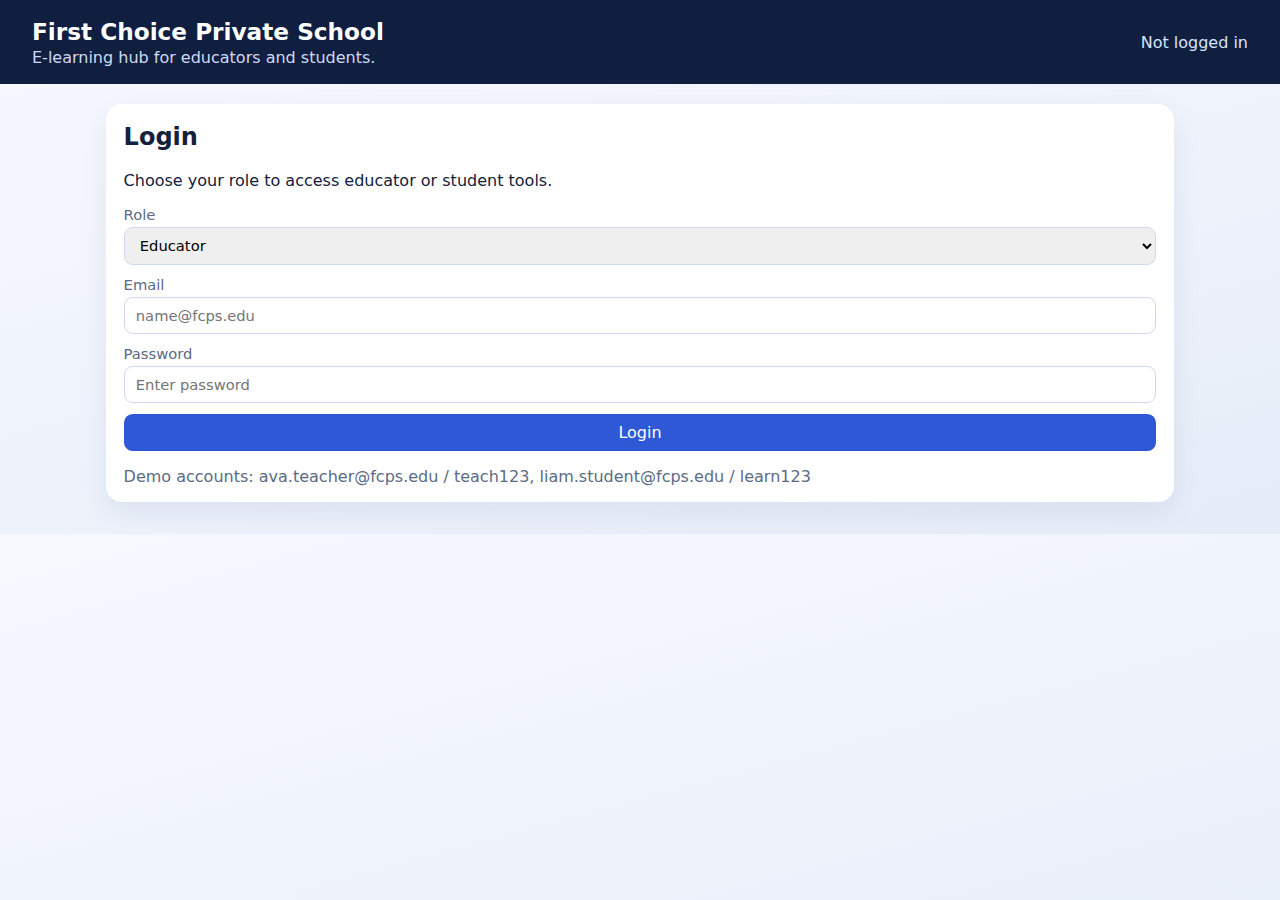
<file: index.html>
<!doctype html>
<html lang="en">
<head>
  <meta charset="UTF-8" />
  <meta name="viewport" content="width=device-width, initial-scale=1.0" />
  <title>First Choice Private School | E-Learning Platform</title>
  <link rel="stylesheet" href="styles.css" />
</head>
<body>
  <header class="topbar">
    <div>
      <h1>First Choice Private School</h1>
      <p class="tagline">E-learning hub for educators and students.</p>
    </div>
    <div class="session-info">
      <p id="sessionLabel">Not logged in</p>
      <button id="logoutBtn" class="secondary" hidden>Log out</button>
    </div>
  </header>

  <main>
    <section class="card" id="loginCard">
      <h2>Login</h2>
      <p>Choose your role to access educator or student tools.</p>
      <form id="loginForm" class="stacked">
        <label>Role
          <select name="role" required>
            <option value="educator">Educator</option>
            <option value="student">Student</option>
          </select>
        </label>
        <label>Email
          <input type="email" name="email" required placeholder="name@fcps.edu" />
        </label>
        <label>Password
          <input type="password" name="password" required placeholder="Enter password" />
        </label>
        <button type="submit">Login</button>
      </form>
      <p class="helper">Demo accounts: ava.teacher@fcps.edu / teach123, liam.student@fcps.edu / learn123</p>
      <p id="loginError" class="error" hidden></p>
    </section>

    <section id="dashboard" hidden>
      <section class="card">
        <h2>Platform Summary</h2>
        <div class="kpis">
          <div><span id="taskCount">0</span><small>Total Tasks</small></div>
          <div><span id="submissionCount">0</span><small>Submissions</small></div>
          <div><span id="feedbackCount">0</span><small>Feedback Shared</small></div>
        </div>
      </section>

      <section class="card" id="educatorPanel" hidden>
        <h2>Educator Workspace</h2>
        <form id="taskForm" class="grid">
          <label>Task Type
            <select name="type" required>
              <option value="Exercise">Exercise</option>
              <option value="Assignment">Assignment</option>
              <option value="Test">Test</option>
            </select>
          </label>
          <label>Due Date
            <input type="date" name="dueDate" required />
          </label>
          <label class="full">Title
            <input type="text" name="title" required placeholder="e.g., Algebra Fractions Practice" />
          </label>
          <label class="full">Task File (PDF or Word)
            <input type="file" name="taskFile" accept=".pdf,.doc,.docx,application/pdf,application/msword,application/vnd.openxmlformats-officedocument.wordprocessingml.document" required />
          </label>
          <label class="full">Instructions / Comments
            <textarea name="instructions" rows="3" required placeholder="Provide instructions and grading comments for students..."></textarea>
          </label>
          <button class="full" type="submit">Upload Task</button>
        </form>

        <h3>Uploaded Tasks</h3>
        <div id="educatorTasks" class="list"></div>
      </section>

      <section class="card" id="studentPanel" hidden>
        <h2>Student Workspace</h2>
        <p>Download/read your uploaded tasks and submit your completed work.</p>
        <div id="studentTasks" class="list"></div>
      </section>
    </section>
  </main>

  <template id="taskCardTemplate">
    <article class="task-card">
      <div class="task-head">
        <h4 class="task-title"></h4>
        <span class="pill task-type"></span>
      </div>
      <p class="task-meta"></p>
      <p class="task-file"></p>
      <p class="task-instructions"></p>
      <div class="submission-area"></div>
      <div class="feedback-list"></div>
    </article>
  </template>

  <script src="app.js"></script>
</body>
</html>
</file>
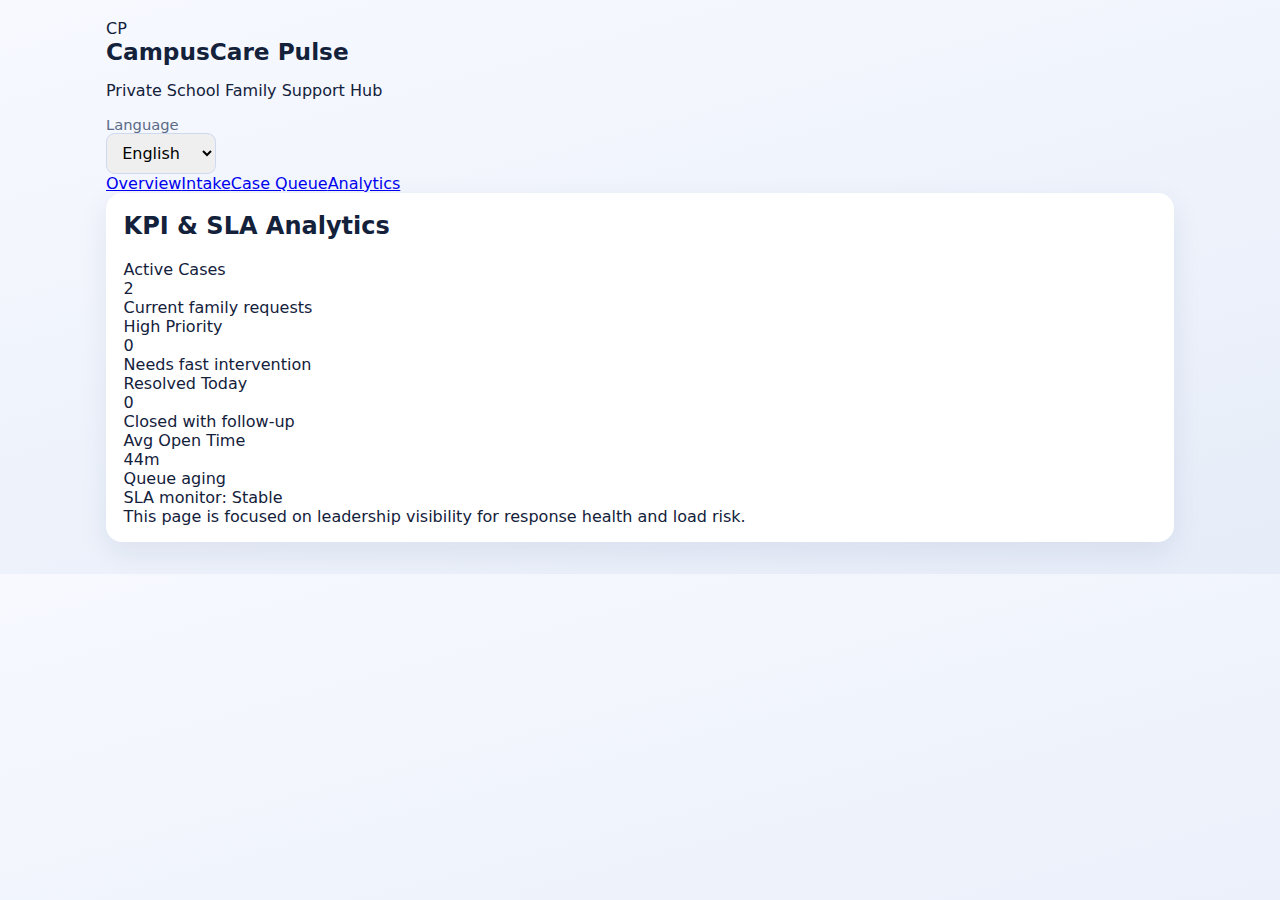
<file: analytics.html>
<!doctype html>
<html lang="en">
<head><meta charset="UTF-8" /><meta name="viewport" content="width=device-width, initial-scale=1.0" /><title>CampusCare Pulse • Analytics</title><link rel="stylesheet" href="styles.css" /></head>
<body>
<main class="app">
  <header class="header">
    <div class="brand"><div class="brand__logo">CP</div><div><h1>CampusCare Pulse</h1><p id="subtitleText">Private School Family Support Hub</p></div></div>
    <div><label for="language">Language</label><select id="language"><option value="en">English</option><option value="es">Español</option><option value="fr">Français</option></select></div>
  </header>
  <nav class="nav"><a href="index.html">Overview</a><a href="intake.html">Intake</a><a href="queue.html">Case Queue</a><a href="analytics.html">Analytics</a></nav>
  <section class="card">
    <h2>KPI & SLA Analytics</h2>
    <div id="kpiBoard" class="kpi-grid"></div>
    <div id="slaStatus" class="footer-note">SLA monitor: Stable</div>
    <div class="footer-note">This page is focused on leadership visibility for response health and load risk.</div>
  </section>
</main>
<script src="js/data-store.js"></script><script src="js/ui.js"></script>
<script>
CampusUI.nav(); CampusUI.bindLanguage(); CampusUI.renderHeader(); CampusUI.kpis();
setInterval(()=>{CampusStore.ageQueue(); CampusUI.kpis();},15000);
</script>
</body>
</html>
</file>
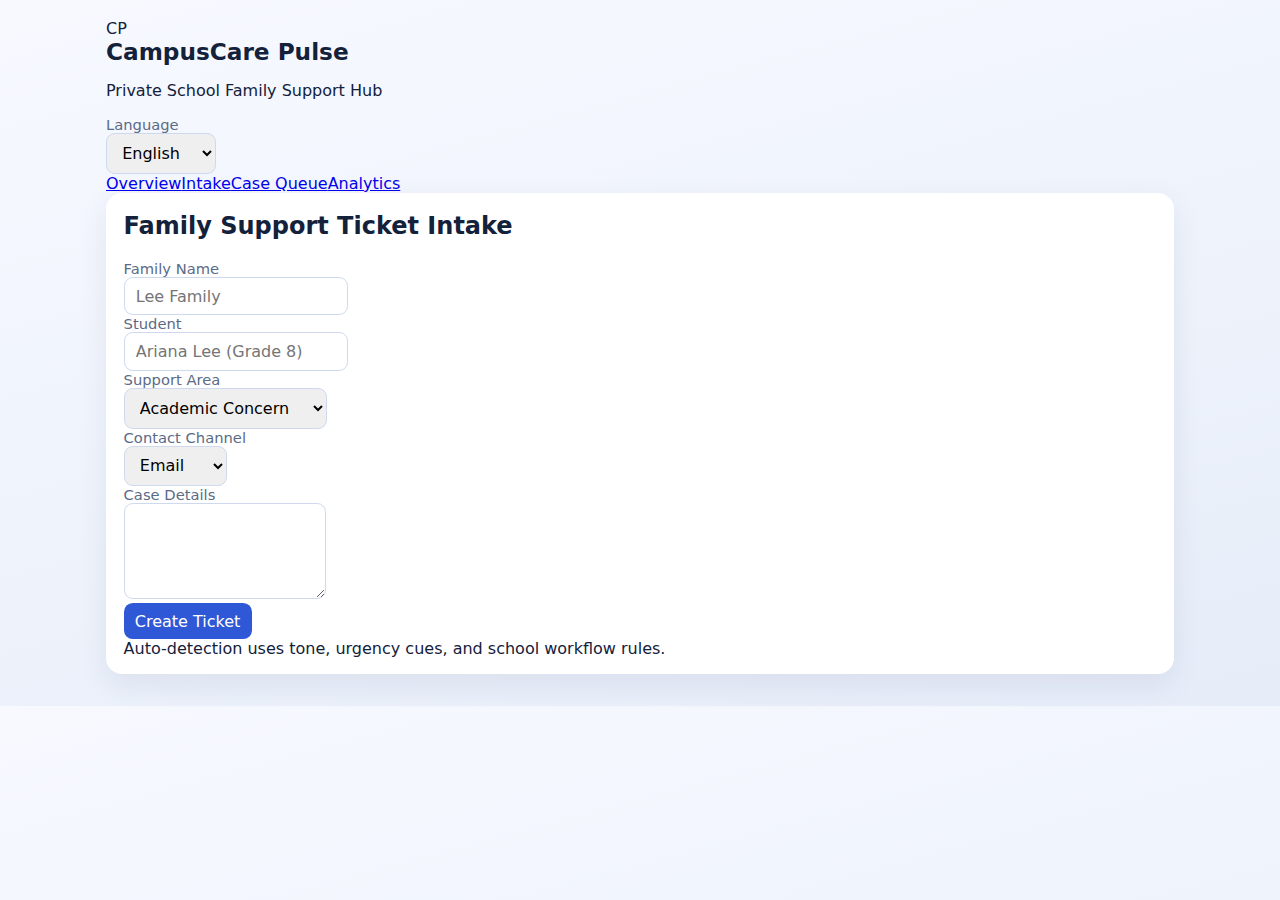
<file: intake.html>
<!doctype html>
<html lang="en">
<head><meta charset="UTF-8" /><meta name="viewport" content="width=device-width, initial-scale=1.0" /><title>CampusCare Pulse • Intake</title><link rel="stylesheet" href="styles.css" /></head>
<body>
<main class="app">
  <header class="header">
    <div class="brand"><div class="brand__logo">CP</div><div><h1>CampusCare Pulse</h1><p id="subtitleText">Private School Family Support Hub</p></div></div>
    <div><label for="language">Language</label><select id="language"><option value="en">English</option><option value="es">Español</option><option value="fr">Français</option></select></div>
  </header>
  <nav class="nav"><a href="index.html">Overview</a><a href="intake.html">Intake</a><a href="queue.html">Case Queue</a><a href="analytics.html">Analytics</a></nav>
  <section class="card">
    <h2>Family Support Ticket Intake</h2>
    <form id="ticketForm" class="form-grid">
      <div><label for="familyName">Family Name</label><input id="familyName" required placeholder="Lee Family" /></div>
      <div><label for="studentName">Student</label><input id="studentName" required placeholder="Ariana Lee (Grade 8)" /></div>
      <div><label for="topic">Support Area</label><select id="topic"><option>Academic Concern</option><option>Billing & Tuition</option><option>Counseling Request</option><option>Transportation</option><option>Schedule Change</option></select></div>
      <div><label for="channel">Contact Channel</label><select id="channel"><option>Email</option><option>Phone</option><option>Portal</option><option>Walk-in</option></select></div>
      <div class="full"><label for="details">Case Details</label><textarea id="details" rows="4" required></textarea></div>
      <div class="full"><button class="btn-primary" type="submit">Create Ticket</button></div>
    </form>
    <div id="feedback" class="footer-note">Auto-detection uses tone, urgency cues, and school workflow rules.</div>
  </section>
</main>
<script src="js/data-store.js"></script><script src="js/intelligence.js"></script><script src="js/routing.js"></script><script src="js/ui.js"></script>
<script>
CampusUI.nav(); CampusUI.bindLanguage(); CampusUI.renderHeader();
document.getElementById('ticketForm').addEventListener('submit', (e)=>{
  e.preventDefault();
  const family = familyName.value.trim();
  const student = studentName.value.trim();
  const topic = document.getElementById('topic').value;
  const details = document.getElementById('details').value.trim();
  const priority = CampusAI.inferPriority(topic, details);
  const sentiment = CampusAI.analyzeSentiment(details);
  const owner = CampusRouting.assignOwner(topic, priority);
  const ticketId = CampusStore.addTicket({ family, student, topic, priority, sentiment, owner, status:'Open', minutesOpen:1 });
  e.target.reset();
  document.getElementById('feedback').textContent = `Ticket ${ticketId} created • ${priority} priority • ${sentiment} • Owner: ${owner}`;
});
</script>
</body>
</html>
</file>
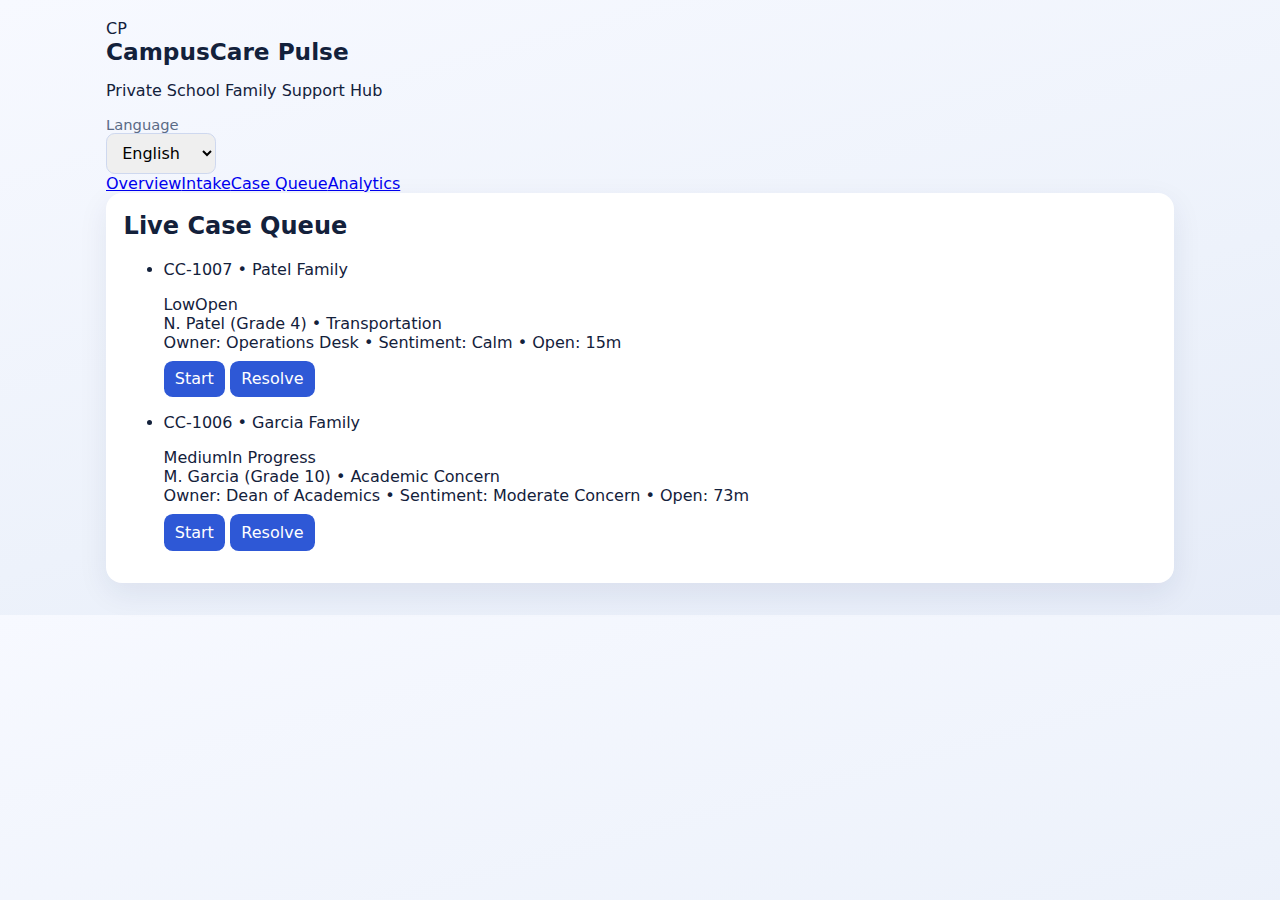
<file: queue.html>
<!doctype html>
<html lang="en">
<head><meta charset="UTF-8" /><meta name="viewport" content="width=device-width, initial-scale=1.0" /><title>CampusCare Pulse • Case Queue</title><link rel="stylesheet" href="styles.css" /></head>
<body>
<main class="app">
  <header class="header">
    <div class="brand"><div class="brand__logo">CP</div><div><h1>CampusCare Pulse</h1><p id="subtitleText">Private School Family Support Hub</p></div></div>
    <div><label for="language">Language</label><select id="language"><option value="en">English</option><option value="es">Español</option><option value="fr">Français</option></select></div>
  </header>
  <nav class="nav"><a href="index.html">Overview</a><a href="intake.html">Intake</a><a href="queue.html">Case Queue</a><a href="analytics.html">Analytics</a></nav>
  <section class="card"><h2>Live Case Queue</h2><ul id="queueList" class="queue-items"></ul></section>
</main>
<script src="js/data-store.js"></script><script src="js/ui.js"></script>
<script>
CampusUI.nav(); CampusUI.bindLanguage(); CampusUI.renderHeader(); CampusUI.queue('queueList');
setInterval(()=>{CampusStore.ageQueue(); CampusUI.queue('queueList');},15000);
</script>
</body>
</html>
</file>
<file: styles.css>
:root {
  --bg: #f4f7fb;
  --card: #ffffff;
  --ink: #13213b;
  --subtle: #5b6b86;
  --brand: #2e58d6;
}

* { box-sizing: border-box; }

body {
  margin: 0;
  font-family: Inter, ui-sans-serif, system-ui, -apple-system, Segoe UI, Roboto, Helvetica, Arial, sans-serif;
  background: linear-gradient(165deg, #f7f9ff 0%, #edf2fb 60%, #e6ecf8 100%);
  color: var(--ink);
}

.topbar {
  display: flex;
  justify-content: space-between;
  gap: 1rem;
  align-items: center;
  padding: 1.1rem 2rem;
  background: #101f40;
  color: #fff;
}

h1 { margin: 0; font-size: 1.45rem; }
.tagline { margin: 0.2rem 0 0; color: #cfd9f4; }

.session-info {
  display: flex;
  gap: 0.7rem;
  align-items: center;
}

#sessionLabel { margin: 0; color: #d8e2ff; }

main {
  max-width: 1100px;
  margin: 1.2rem auto 2rem;
  padding: 0 1rem;
}

.card {
  background: var(--card);
  border-radius: 1rem;
  box-shadow: 0 10px 30px rgba(20, 42, 84, 0.08);
  padding: 1rem 1.1rem;
  margin-bottom: 1rem;
}

h2, h3 { margin-top: 0.2rem; }

label {
  display: flex;
  flex-direction: column;
  gap: 0.25rem;
  font-size: 0.92rem;
  color: var(--subtle);
}

select,
input,
textarea,
button {
  font: inherit;
  border-radius: 0.55rem;
  border: 1px solid #ced8ef;
  padding: 0.55rem 0.7rem;
}

textarea { resize: vertical; }

button {
  background: var(--brand);
  color: #fff;
  border: none;
  cursor: pointer;
}

button.secondary {
  background: transparent;
  border: 1px solid #8ea7f0;
}

.stacked {
  display: grid;
  gap: 0.7rem;
}

.grid {
  display: grid;
  grid-template-columns: repeat(2, minmax(0, 1fr));
  gap: 0.7rem;
}

.grid .full { grid-column: 1 / -1; }

.kpis {
  display: grid;
  grid-template-columns: repeat(3, minmax(0, 1fr));
  gap: 0.7rem;
}

.kpis div {
  background: #f3f6ff;
  border: 1px solid #dce5fd;
  border-radius: 0.75rem;
  padding: 0.75rem;
}

.kpis span {
  display: block;
  font-size: 1.4rem;
  font-weight: 700;
  color: #1d3ea9;
}

.list {
  display: grid;
  gap: 0.8rem;
}

.task-card {
  border: 1px solid #d9e3fa;
  border-radius: 0.8rem;
  padding: 0.85rem;
  background: #fbfcff;
}

.task-head {
  display: flex;
  justify-content: space-between;
  align-items: center;
  gap: 0.5rem;
}

.task-title { margin: 0; }
.task-meta { margin: 0.3rem 0; color: var(--subtle); font-size: 0.9rem; }

.task-file {
  margin: 0.2rem 0;
  color: #1d3ea9;
  font-size: 0.9rem;
}

.task-instructions { margin: 0.4rem 0 0.7rem; }

.pill {
  border-radius: 999px;
  padding: 0.2rem 0.6rem;
  font-size: 0.75rem;
  font-weight: 700;
}

.type-exercise { background: #e8f2ff; color: #175eb2; }
.type-assignment { background: #fff3e2; color: #985e06; }
.type-test { background: #ffe8e8; color: #a22222; }

.submission-block {
  border-top: 1px dashed #d6def5;
  padding-top: 0.6rem;
  margin-top: 0.6rem;
}

.feedback {
  margin-top: 0.6rem;
  background: #ecfff3;
  border-left: 4px solid #20a15b;
  padding: 0.55rem 0.65rem;
  border-radius: 0.4rem;
}

.muted { color: var(--subtle); }
.helper { color: var(--subtle); margin-bottom: 0; }
.error { color: #b3261e; font-weight: 600; }

@media (max-width: 820px) {
  .topbar {
    flex-direction: column;
    align-items: flex-start;
  }

  .grid,
  .kpis {
    grid-template-columns: 1fr;
  }
}
</file>
